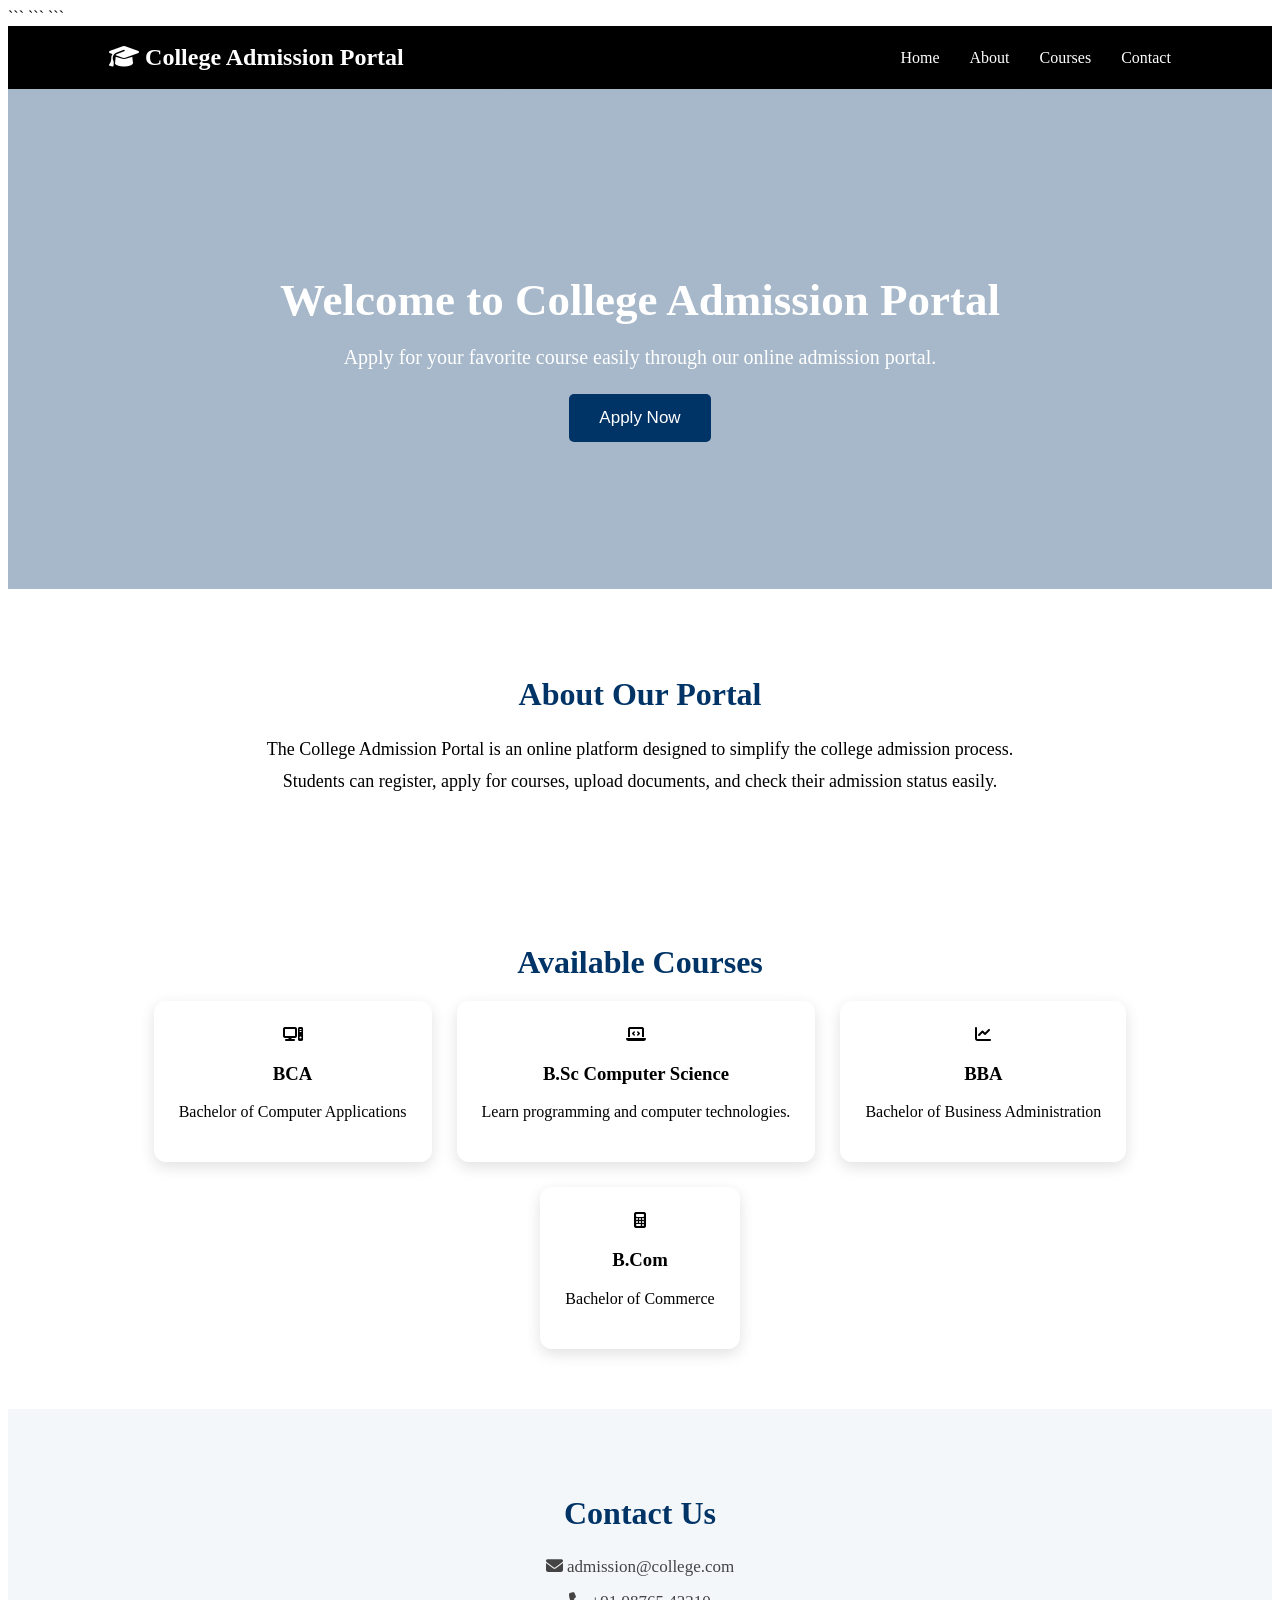
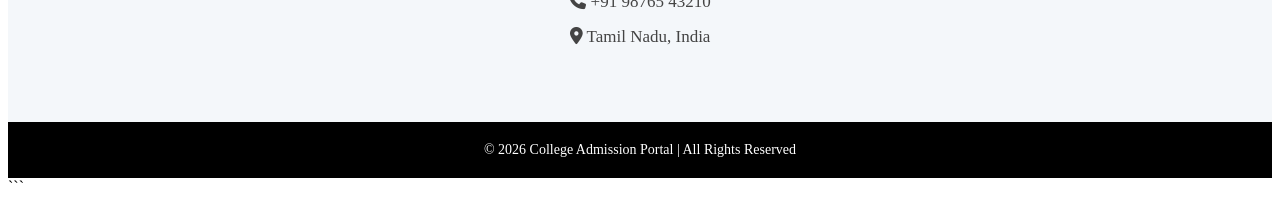
<file: index.html>
<!DOCTYPE html>

<html lang="en">
<head>
    <meta charset="UTF-8">
    <meta name="viewport" content="width=device-width, initial-scale=1.0">
    <title>College Admission Portal</title>

```
<link rel="stylesheet" href="style.css">

<link rel="stylesheet" href="https://cdnjs.cloudflare.com/ajax/libs/font-awesome/6.5.1/css/all.min.css">
```

</head>

<body>

```
<!-- Navigation Bar -->
<nav>
    <div class="logo">
        <i class="fa-solid fa-graduation-cap"></i>
        College Admission Portal
    </div>

    <ul>
        <li><a href="#home">Home</a></li>
        <li><a href="#about">About</a></li>
        <li><a href="#courses">Courses</a></li>
        <li><a href="#contact">Contact</a></li>
    </ul>
</nav>


<!-- Home Section -->
<section id="home" class="hero">

    <div class="hero-content">
        <h1>Welcome to College Admission Portal</h1>

        <p>
            Apply for your favorite course easily through our online
            admission portal.
        </p>

        
        <a href="login.html">
    <button>Apply Now</button>
</a>
    </div>

</section>


<!-- About Section -->
<section id="about" class="about">

    <h2>About Our Portal</h2>

    <p>
        The College Admission Portal is an online platform designed to
        simplify the college admission process. Students can register,
        apply for courses, upload documents, and check their admission
        status easily.
    </p>

</section>


<!-- Courses Section -->
<section id="courses" class="courses">

    <h2>Available Courses</h2>

    <div class="course-container">

        <div class="course-card">
            <i class="fa-solid fa-computer"></i>
            <h3>BCA</h3>
            <p>Bachelor of Computer Applications</p>
        </div>

        <div class="course-card">
            <i class="fa-solid fa-laptop-code"></i>
            <h3>B.Sc Computer Science</h3>
            <p>Learn programming and computer technologies.</p>
        </div>

        <div class="course-card">
            <i class="fa-solid fa-chart-line"></i>
            <h3>BBA</h3>
            <p>Bachelor of Business Administration</p>
        </div>

        <div class="course-card">
            <i class="fa-solid fa-calculator"></i>
            <h3>B.Com</h3>
            <p>Bachelor of Commerce</p>
        </div>

    </div>

</section>


<!-- Contact Section -->
<section id="contact" class="contact">

    <h2>Contact Us</h2>

    <p><i class="fa-solid fa-envelope"></i> admission@college.com</p>
    <p><i class="fa-solid fa-phone"></i> +91 98765 43210</p>
    <p><i class="fa-solid fa-location-dot"></i> Tamil Nadu, India</p>

</section>


<!-- Footer -->
<footer>

    <p>© 2026 College Admission Portal | All Rights Reserved</p>

</footer>


<script src="script.js"></script>
```

</body>
</html>
</file>
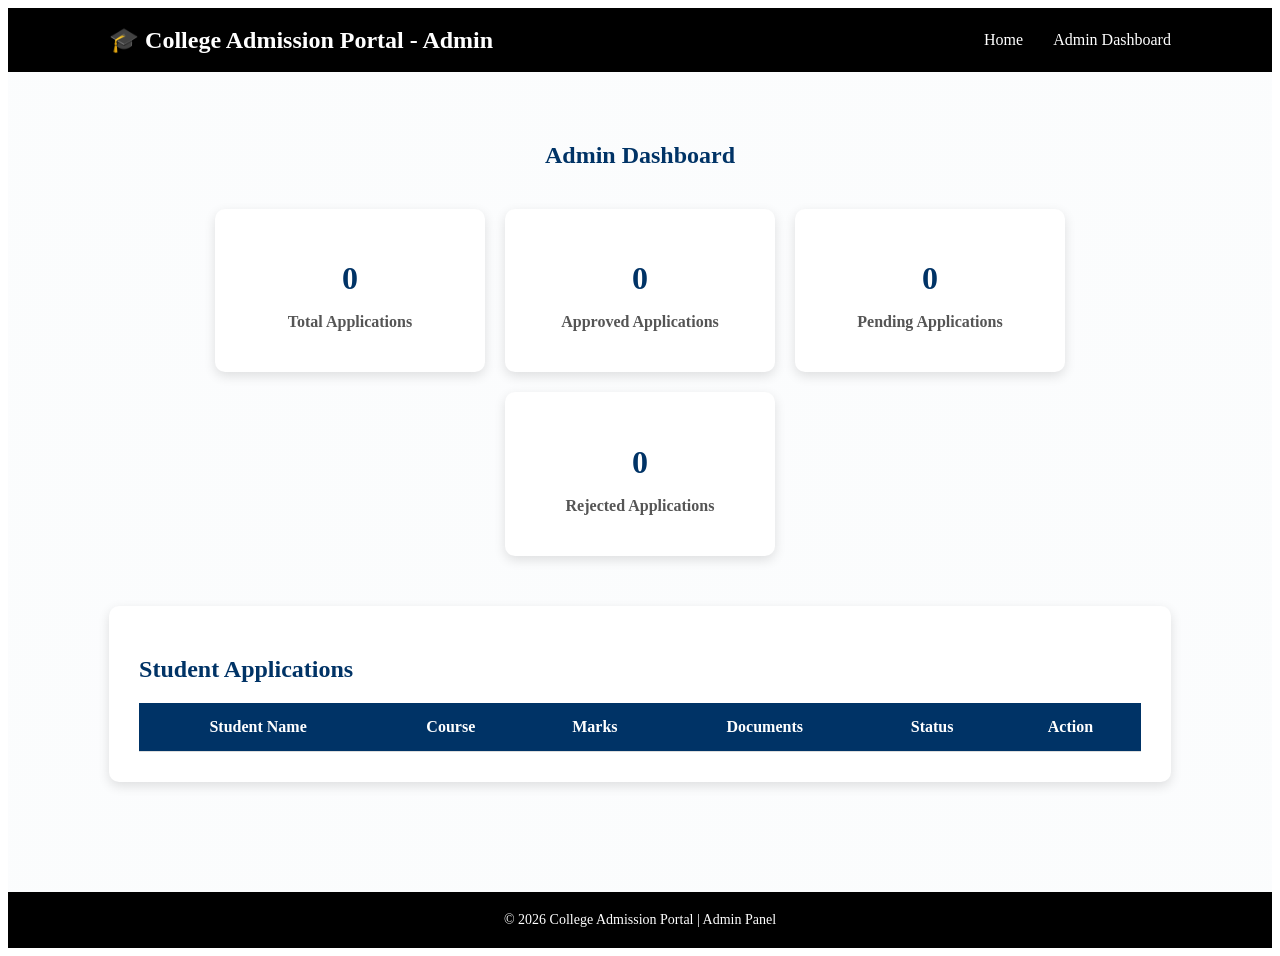
<file: admin.html>
<!DOCTYPE html>
<html lang="en">
<head>
    <meta charset="UTF-8">
    <meta name="viewport" content="width=device-width, initial-scale=1.0">
    <title>Admin Dashboard</title>
    <link rel="stylesheet" href="style.css">
</head>

<body>

<nav>
    <div class="logo">🎓 College Admission Portal - Admin</div>

    <ul>
        <li><a href="index.html">Home</a></li>
        <li><a href="admin.html">Admin Dashboard</a></li>
    </ul>
</nav>

<section class="admin-dashboard">

    <h1>Admin Dashboard</h1>

    <div class="admin-stats">

        <div class="stat-card">
            <h2 id="totalApplications">0</h2>
            <p>Total Applications</p>
        </div>

        <div class="stat-card">
            <h2 id="approvedApplications">0</h2>
            <p>Approved Applications</p>
        </div>

        <div class="stat-card">
            <h2 id="pendingApplications">0</h2>
            <p>Pending Applications</p>
        </div>

        <div class="stat-card">
            <h2 id="rejectedApplications">0</h2>
            <p>Rejected Applications</p>
        </div>

    </div>

    <div class="application-list">

        <h2>Student Applications</h2>

        <table>
            <thead>
                
                <tr>
    <th>Student Name</th>
    <th>Course</th>
    <th>Marks</th>
    <th>Documents</th>
    <th>Status</th>
    <th>Action</th>
</tr>
            </thead>

            <tbody id="applicationTable">
                <!-- Student applications will appear here -->
            </tbody>

        </table>

    </div>

</section>

<footer>
    <p>© 2026 College Admission Portal | Admin Panel</p>
</footer>

<script src="script.js"></script>

<script>

function loadApplications() {

    let applications =
        JSON.parse(localStorage.getItem("applications")) || [];

    let table = document.getElementById("applicationTable");

    table.innerHTML = "";

    let approved = 0;
    let pending = 0;
    let rejected = 0;

    applications.forEach((student, index) => {

        if (student.status === "Approved") {
            approved++;
        } 
        else if (student.status === "Rejected") {
            rejected++;
        } 
        else {
            pending++;
        }

        let row = document.createElement("tr");

        
        row.innerHTML = `
    <td>${student.name}</td>
    <td>${student.course}</td>
    <td>${student.marks || "-"}</td>
    <td>${student.documents && student.documents.length > 0 
        ? student.documents.join("<br>") 
        : "-"}</td>
    <td>${student.status}</td>

    <td>
        <button onclick="approveApplication(${index})">
            Approve
        </button>

        <button onclick="rejectApplication(${index})">
            Reject
        </button>
    </td>
`;

        table.appendChild(row);
    });

    document.getElementById("totalApplications").textContent =
        applications.length;

    document.getElementById("approvedApplications").textContent =
        approved;

    document.getElementById("pendingApplications").textContent =
        pending;

    document.getElementById("rejectedApplications").textContent =
        rejected;
}


function approveApplication(index) {

    let applications =
        JSON.parse(localStorage.getItem("applications")) || [];

    applications[index].status = "Approved";

    localStorage.setItem(
        "applications",
        JSON.stringify(applications)
    );

    loadApplications();
}


function rejectApplication(index) {

    let applications =
        JSON.parse(localStorage.getItem("applications")) || [];

    applications[index].status = "Rejected";

    localStorage.setItem(
        "applications",
        JSON.stringify(applications)
    );

    loadApplications();
}


loadApplications();

</script>

</body>
</html>
</file>
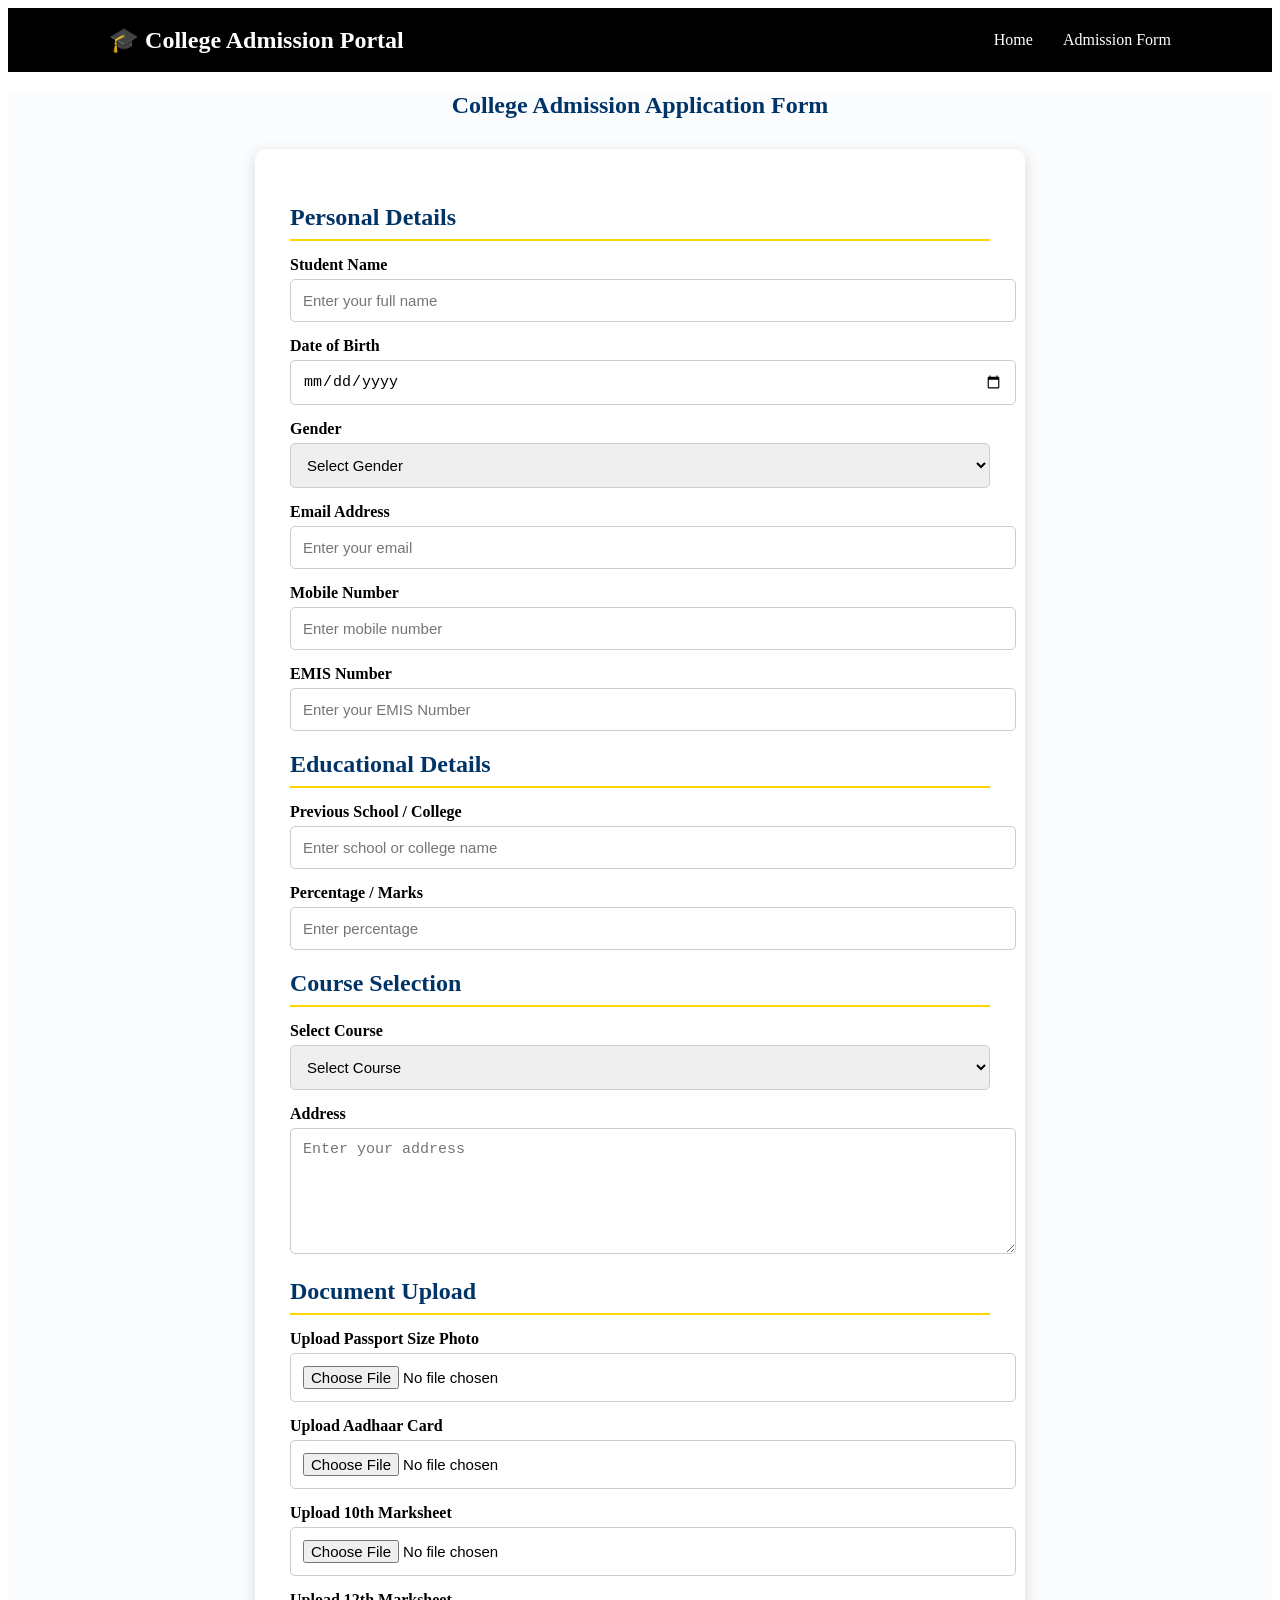
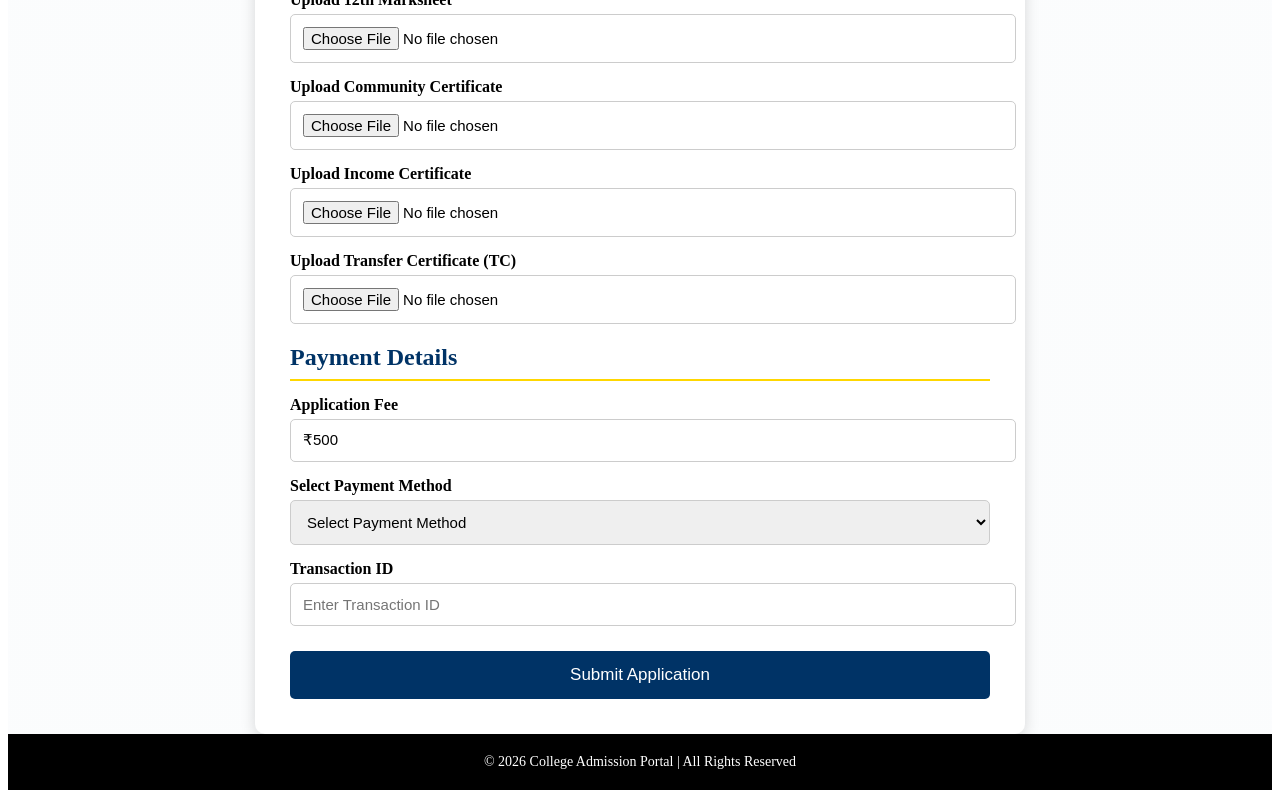
<file: admission.html>
<!DOCTYPE html>
<html lang="en">
<head>
    <meta charset="UTF-8">
    <meta name="viewport" content="width=device-width, initial-scale=1.0">
    <title>Admission Application Form</title>
    <link rel="stylesheet" href="style.css">
</head>

<body>

<nav>
    <div class="logo">🎓 College Admission Portal</div>

    <ul>
        <li><a href="index.html">Home</a></li>
        <li><a href="admission.html">Admission Form</a></li>
    </ul>
</nav>


<section class="admission-form">

    <h1>College Admission Application Form</h1>

    <form id="admissionForm">

        <h2>Personal Details</h2>

        <label>Student Name</label>
        <input type="text" placeholder="Enter your full name" required>

        <label>Date of Birth</label>
        <input type="date" required>

        <label>Gender</label>
        <select required>
            <option value="">Select Gender</option>
            <option>Male</option>
            <option>Female</option>
            <option>Other</option>
        </select>

        <label>Email Address</label>
        <input type="email" placeholder="Enter your email" required>

        
        <label>Mobile Number</label>
<input type="tel" placeholder="Enter mobile number" required>

<label>EMIS Number</label>
<input type="text" placeholder="Enter your EMIS Number" required>


        <h2>Educational Details</h2>

        <label>Previous School / College</label>
        <input type="text" placeholder="Enter school or college name">

        <label>Percentage / Marks</label>
        <input type="text" placeholder="Enter percentage">


        
        <h2>Course Selection</h2>

<label>Select Course</label>
<select required>
    <option value="">Select Course</option>
    <option>BCA</option>
    <option>B.Sc Computer Science</option>
    <option>B.Sc Mathematics</option>
    <option>B.Sc Physics</option>
    <option>BBA</option>
    <option>B.Com</option>
    <option>BA English</option>
    <option>BA Tamil</option>

        </select>


        <label>Address</label>
        <textarea placeholder="Enter your address"></textarea>


        
        <h2>Document Upload</h2>



<label>Upload Passport Size Photo</label>
<input type="file" accept="image/*" required>

<label>Upload Aadhaar Card</label>
<input type="file" accept=".pdf,.jpg,.jpeg,.png" required>

<label>Upload 10th Marksheet</label>
<input type="file" accept=".pdf,.jpg,.jpeg,.png" required>

<label>Upload 12th Marksheet</label>
<input type="file" accept=".pdf,.jpg,.jpeg,.png" required>

<label>Upload Community Certificate</label>
<input type="file" accept=".pdf,.jpg,.jpeg,.png" required>

<label>Upload Income Certificate</label>
<input type="file" accept=".pdf,.jpg,.jpeg,.png" required>

<label>Upload Transfer Certificate (TC)</label>
<input type="file" accept=".pdf,.jpg,.jpeg,.png" required>

<h2>Payment Details</h2>

<label>Application Fee</label>
<input type="text" value="₹500" readonly>

<label>Select Payment Method</label>

<select required>
    <option value="">Select Payment Method</option>
    <option>UPI</option>
    <option>Google Pay (GPay)</option>
    <option>PhonePe</option>
</select>

<label>Transaction ID</label>
<input type="text" placeholder="Enter Transaction ID" required>


<button type="submit">Submit Application</button>
    </form>

</section>


<footer>
    <p>© 2026 College Admission Portal | All Rights Reserved</p>
</footer>


<script src="script.js"></script>

</body>
</html>
</file>
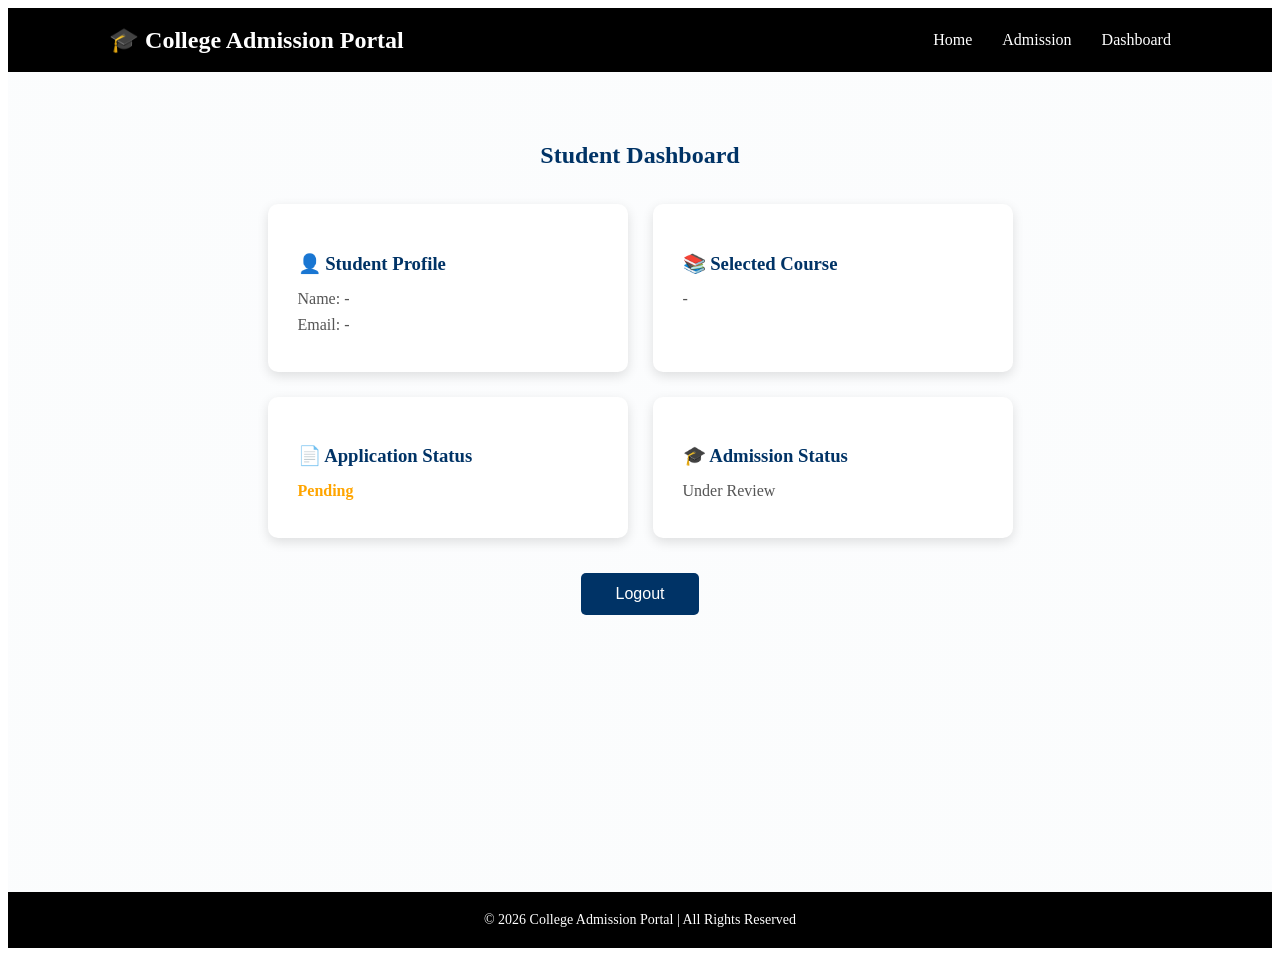
<file: dashboard.html>
<!DOCTYPE html>
<html lang="en">
<head>
    <meta charset="UTF-8">
    <meta name="viewport" content="width=device-width, initial-scale=1.0">
    <title>Student Dashboard</title>
    <link rel="stylesheet" href="style.css">
</head>

<body>

<nav>
    <div class="logo">🎓 College Admission Portal</div>

    <ul>
        <li><a href="index.html">Home</a></li>
        <li><a href="admission.html">Admission</a></li>
        <li><a href="dashboard.html">Dashboard</a></li>
    </ul>
</nav>


<section class="dashboard">

    <h1>Student Dashboard</h1>

    <div class="dashboard-container">

        <!-- Student Profile -->
        <div class="dashboard-card">
            <h3>👤 Student Profile</h3>

            <p>Name: <span id="studentName">-</span></p>

            <p>Email: <span id="studentEmail">-</span></p>
        </div>


        <!-- Selected Course -->
        <div class="dashboard-card">
            <h3>📚 Selected Course</h3>

            <p id="selectedCourse">-</p>
        </div>


        <!-- Application Status -->
        <div class="dashboard-card">
            <h3>📄 Application Status</h3>

            <p id="applicationStatus" class="pending">
                Pending
            </p>
        </div>


        <!-- Admission Status -->
        <div class="dashboard-card">
            <h3>🎓 Admission Status</h3>

            <p id="admissionStatus">
                Under Review
            </p>
        </div>

    </div>


    <button class="logout-btn" onclick="logout()">
        Logout
    </button>

</section>


<footer>
    <p>© 2026 College Admission Portal | All Rights Reserved</p>
</footer>


<script src="script.js"></script>

</body>
</html>
</file>
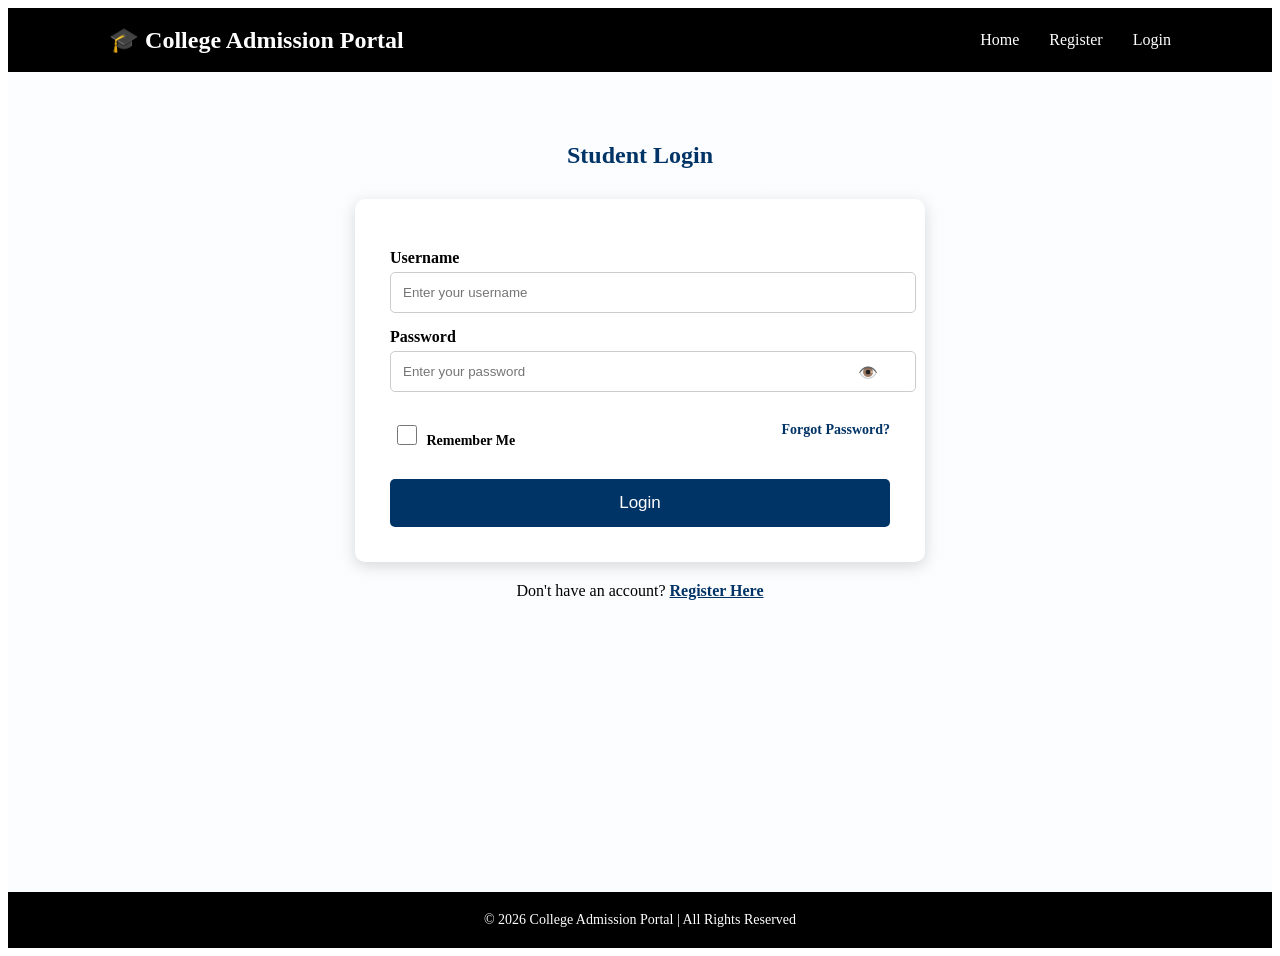
<file: login.html>
<!DOCTYPE html>
<html lang="en">
<head>
    <meta charset="UTF-8">
    <meta name="viewport" content="width=device-width, initial-scale=1.0">
    <title>Student Login</title>
    <link rel="stylesheet" href="style.css">
</head>

<body>

<nav>
    <div class="logo">🎓 College Admission Portal</div>

    <ul>
        <li><a href="index.html">Home</a></li>
        <li><a href="register.html">Register</a></li>
        <li><a href="login.html">Login</a></li>
    </ul>
</nav>


<section class="login-page">

    <h1>Student Login</h1>


    <form id="loginForm">

    <label>Username</label>
    <input type="text" placeholder="Enter your username" required>

    <label>Password</label>

    <div class="password-box">
        <input type="password" id="loginPassword"
               placeholder="Enter your password" required>

        <span onclick="togglePassword()" class="eye-icon">👁️</span>
    </div>

    <div class="login-options">
        <label>
            <input type="checkbox"> Remember Me
        </label>

        <a href="#" onclick="forgotPassword()">Forgot Password?</a>
    </div>

    <button type="submit">Login</button>

</form>

    <p class="register-text">
        Don't have an account?
        <a href="register.html">Register Here</a>
    </p>

</section>


<footer>
    <p>© 2026 College Admission Portal | All Rights Reserved</p>
</footer>

<script src="script.js"></script>

</body>
</html>
</file>
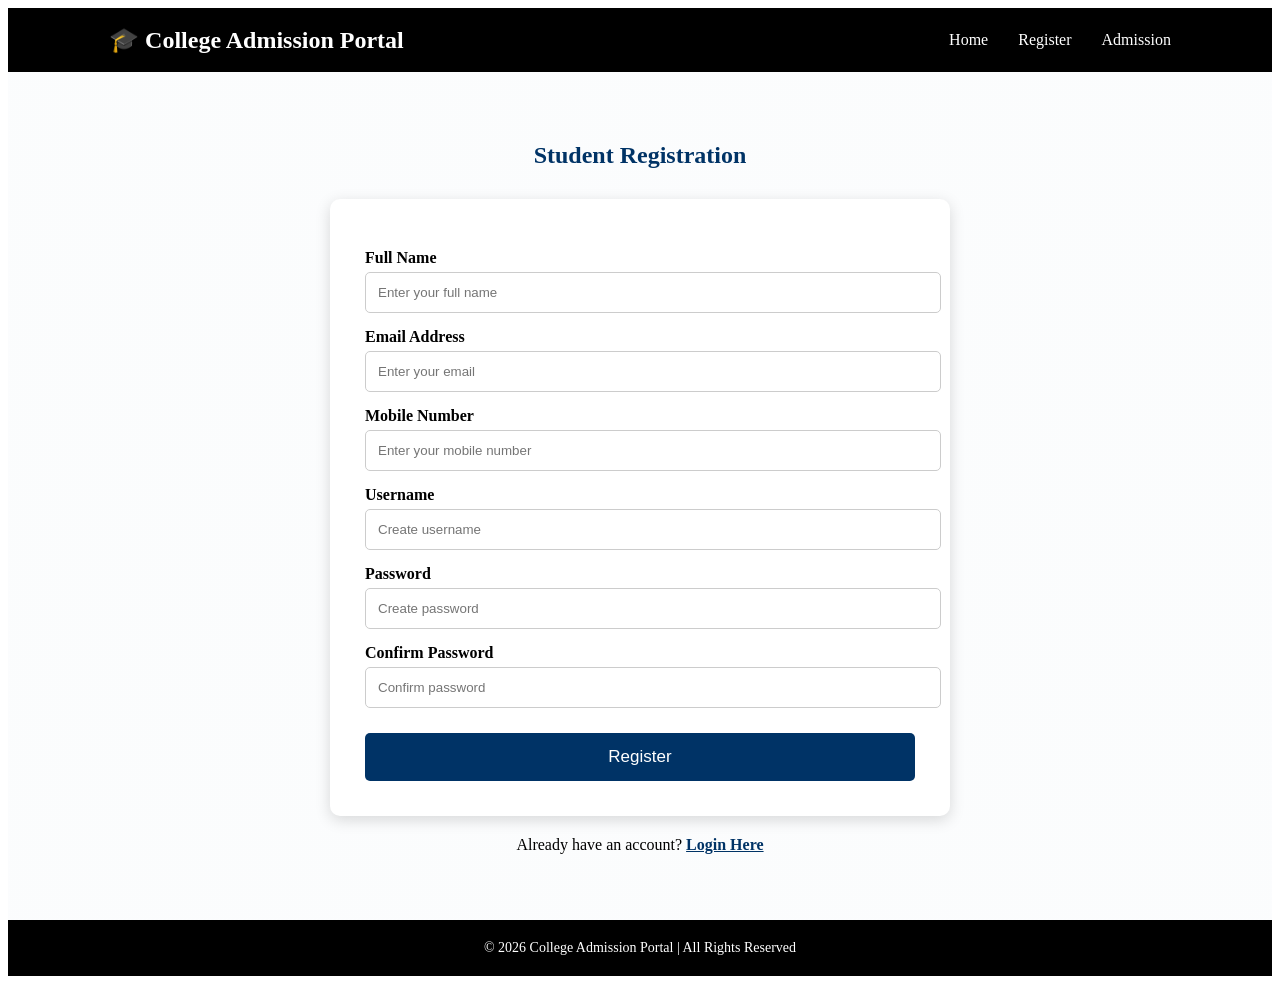
<file: register.html>
<!DOCTYPE html>
<html lang="en">
<head>
    <meta charset="UTF-8">
    <meta name="viewport" content="width=device-width, initial-scale=1.0">
    <title>Student Registration</title>
    <link rel="stylesheet" href="style.css">
</head>

<body>

<nav>
    <div class="logo">🎓 College Admission Portal</div>

    <ul>
        <li><a href="index.html">Home</a></li>
        <li><a href="register.html">Register</a></li>
        <li><a href="admission.html">Admission</a></li>
    </ul>
</nav>


<section class="registration-page">

    <h1>Student Registration</h1>

    <form id="registrationForm">

        <label>Full Name</label>
        <input type="text" id="fullName" placeholder="Enter your full name" required>
        
        <label>Email Address</label>
        <input type="email" placeholder="Enter your email" required>

        <label>Mobile Number</label>
        <input type="tel" placeholder="Enter your mobile number" required>

        <label>Username</label>
        <input type="text" placeholder="Create username" required>

        <label>Password</label>
        <input type="password" placeholder="Create password" required>

        <label>Confirm Password</label>
        <input type="password" placeholder="Confirm password" required>

        <button type="submit">Register</button>

    </form>

    <p class="login-text">
        Already have an account?
        <a href="login.html">Login Here</a>
    </p>

</section>


<footer>
    <p>© 2026 College Admission Portal | All Rights Reserved</p>
</footer>

<script src="script.js"></script>

</body>
</html>
</file>
<file: style.css>
<!DOCTYPE html>

<html lang="en">
<head>
    <meta charset="UTF-8">
    <meta name="viewport" content="width=device-width, initial-scale=1.0">
    <title>College Admission Portal</title>

```
<link rel="stylesheet" href="style.css">

<link rel="stylesheet" href="https://cdnjs.cloudflare.com/ajax/libs/font-awesome/6.5.1/css/all.min.css">
```

</head>

<body>

```
<!-- Navigation Bar -->
<nav>
    <div class="logo">
        <i class="fa-solid fa-graduation-cap"></i>
        College Admission Portal
    </div>

    <ul>
        <li><a href="#home">Home</a></li>
        <li><a href="#about">About</a></li>
        <li><a href="#courses">Courses</a></li>
        <li><a href="#contact">Contact</a></li>
    </ul>
</nav>


<!-- Home Section -->
<section id="home" class="hero">

    <div class="hero-content">
        <h1>Welcome to College Admission Portal</h1>

        <p>
            Apply for your favorite course easily through our online
            admission portal.
        </p>

        <button onclick="applyNow()">Apply Now</button>
    </div>

</section>


<!-- About Section -->
<section id="about" class="about">

    <h2>About Our Portal</h2>

    <p>
        The College Admission Portal is an online platform designed to
        simplify the college admission process. Students can register,
        apply for courses, upload documents, and check their admission
        status easily.
    </p>

</section>


<!-- Courses Section -->
<section id="courses" class="courses">

    <h2>Available Courses</h2>

    <div class="course-container">

        <div class="course-card">
            <i class="fa-solid fa-computer"></i>
            <h3>BCA</h3>
            <p>Bachelor of Computer Applications</p>
        </div>

        <div class="course-card">
            <i class="fa-solid fa-laptop-code"></i>
            <h3>B.Sc Computer Science</h3>
            <p>Learn programming and computer technologies.</p>
        </div>

        <div class="course-card">
            <i class="fa-solid fa-chart-line"></i>
            <h3>BBA</h3>
            <p>Bachelor of Business Administration</p>
        </div>

        <div class="course-card">
            <i class="fa-solid fa-calculator"></i>
            <h3>B.Com</h3>
            <p>Bachelor of Commerce</p>
        </div>

    </div>

</section>


<!-- Contact Section -->
<section id="contact" class="contact">

    <h2>Contact Us</h2>

    <p><i class="fa-solid fa-envelope"></i> admission@college.com</p>
    <p><i class="fa-solid fa-phone"></i> +91 98765 43210</p>
    <p><i class="fa-solid fa-location-dot"></i> Tamil Nadu, India</p>

</section>


<!-- Footer -->
<footer>

    <p>© 2026 College Admission Portal | All Rights Reserved</p>

</footer>


<script src="script.js"></script>
```

</body>
</html>

/* Admission Form */


.admission-form {
    min-height: 100vh;
    padding: 50px 10%;

    background-image:
        linear-gradient(
            rgba(255, 255, 255, 0.88),
            rgba(255, 255, 255, 0.88)
        ),
        url("https://images.unsplash.com/photo-1523240795612-9a054b0db644");

    background-size: cover;
    background-position: center;
    background-repeat: no-repeat;
    background-attachment: fixed;

}

.admission-form h1 {
    text-align: center;
    color: #003366;
    margin-bottom: 30px;
}

#admissionForm {
    max-width: 700px;
    margin: auto;
    background: white;
    padding: 35px;
    border-radius: 10px;
    box-shadow: 0 4px 15px rgba(0,0,0,0.15);
}

#admissionForm h2 {
    color: #003366;
    margin-top: 20px;
    margin-bottom: 15px;
    border-bottom: 2px solid #ffd700;
    padding-bottom: 8px;
}

#admissionForm label {
    display: block;
    margin-top: 15px;
    margin-bottom: 5px;
    font-weight: bold;
}

#admissionForm input,
#admissionForm select,
#admissionForm textarea {
    width: 100%;
    padding: 12px;
    border: 1px solid #ccc;
    border-radius: 5px;
    font-size: 15px;
}

#admissionForm textarea {
    height: 100px;
}

#admissionForm button {
    width: 100%;
    margin-top: 25px;
    padding: 14px;
    background-color: #003366;
    color: white;
    border: none;
    border-radius: 5px;
    font-size: 17px;
    cursor: pointer;
}

#admissionForm button:hover {
    background-color: #00509e;
}

/* Registration Page */

.registration-page {
    background-color: #f4f7fa;
    min-height: 80vh;
    padding: 50px 10%;
}

.registration-page h1 {
    text-align: center;
    color: #003366;
    margin-bottom: 30px;
}

#registrationForm {
    max-width: 550px;
    margin: auto;
    background: white;
    padding: 35px;
    border-radius: 10px;
    box-shadow: 0 4px 15px rgba(0,0,0,0.15);
}

#registrationForm label {
    display: block;
    margin-top: 15px;
    margin-bottom: 5px;
    font-weight: bold;
}

#registrationForm input {
    width: 100%;
    padding: 12px;
    border: 1px solid #ccc;
    border-radius: 5px;
}

#registrationForm button {
    width: 100%;
    margin-top: 25px;
    padding: 14px;
    background-color: #003366;
    color: white;
    border: none;
    border-radius: 5px;
    font-size: 17px;
    cursor: pointer;
}

.login-text {
    text-align: center;
    margin-top: 20px;
}

.login-text a {
    color: #003366;
    font-weight: bold;
}

/* Login Page */

.login-page {
    background-color: #f4f7fa;
    min-height: 80vh;
    padding: 50px 10%;
}

.login-page h1 {
    text-align: center;
    color: #003366;
    margin-bottom: 30px;
}

#loginForm {
    max-width: 500px;
    margin: auto;
    background: white;
    padding: 35px;
    border-radius: 10px;
    box-shadow: 0 4px 15px rgba(0,0,0,0.15);
}

#loginForm label {
    display: block;
    margin-top: 15px;
    margin-bottom: 5px;
    font-weight: bold;
}

#loginForm input {
    width: 100%;
    padding: 12px;
    border: 1px solid #ccc;
    border-radius: 5px;
}

#loginForm button {
    width: 100%;
    margin-top: 25px;
    padding: 14px;
    background-color: #003366;
    color: white;
    border: none;
    border-radius: 5px;
    font-size: 17px;
    cursor: pointer;
}

#loginForm button:hover {
    background-color: #00509e;
}

.register-text {
    text-align: center;
    margin-top: 20px;
}

.register-text a {
    color: #003366;
    font-weight: bold;
}

/* Student Dashboard */

.dashboard {
    background-color: #f4f7fa;
    min-height: 80vh;
    padding: 50px 10%;
    text-align: center;
}

.dashboard h1 {
    color: #003366;
    margin-bottom: 35px;
}

.dashboard-container {
    display: flex;
    flex-wrap: wrap;
    justify-content: center;
    gap: 25px;
}

.dashboard-card {
    background: white;
    width: 300px;
    padding: 30px;
    border-radius: 10px;
    box-shadow: 0 4px 12px rgba(0,0,0,0.12);
    text-align: left;
}

.dashboard-card h3 {
    color: #003366;
    margin-bottom: 15px;
}

.dashboard-card p {
    margin: 8px 0;
    color: #555;
}

.pending {
    color: orange !important;
    font-weight: bold;
}

.approved {
    color: green !important;
    font-weight: bold;
}

.logout-btn {
    margin-top: 35px;
    padding: 12px 35px;
    background-color: #003366;
    color: white;
    border: none;
    border-radius: 5px;
    font-size: 16px;
    cursor: pointer;
}

.logout-btn:hover {
    background-color: #00509e;
}


/* Admin Dashboard */

.admin-dashboard {
    background-color: #f4f7fa;
    min-height: 80vh;
    padding: 50px 8%;
}

.admin-dashboard h1 {
    text-align: center;
    color: #003366;
    margin-bottom: 40px;
}

.admin-stats {
    display: flex;
    flex-wrap: wrap;
    justify-content: center;
    gap: 20px;
}

.stat-card {
    background: white;
    width: 220px;
    padding: 25px;
    text-align: center;
    border-radius: 10px;
    box-shadow: 0 4px 12px rgba(0,0,0,0.12);
}

.stat-card h2 {
    color: #003366;
    font-size: 32px;
    margin-bottom: 10px;
}

.stat-card p {
    color: #555;
    font-weight: bold;
}

.application-list {
    margin-top: 50px;
    background: white;
    padding: 30px;
    border-radius: 10px;
    box-shadow: 0 4px 12px rgba(0,0,0,0.12);
}

.application-list h2 {
    color: #003366;
    margin-bottom: 20px;
}

.application-list table {
    width: 100%;
    border-collapse: collapse;
}

.application-list th,
.application-list td {
    padding: 15px;
    text-align: center;
    border-bottom: 1px solid #ddd;
}

.application-list th {
    background-color: #003366;
    color: white;
}

.application-list button {
    padding: 8px 15px;
    margin: 3px;
    border: none;
    border-radius: 5px;
    cursor: pointer;
    background-color: #003366;
    color: white;
}

.application-list button:hover {
    background-color: #00509e;
}




/* Home Page Graduation Background */

.hero {
    min-height: 600px;

    background-image:
        linear-gradient(
            rgba(0, 0, 0, 0.45),
            rgba(0, 0, 0, 0.45)
        ),
        url("https://images.unsplash.com/photo-1523050854058-8df90110c9f1");

    background-size: cover;
    background-position: center;
    background-repeat: no-repeat;

    display: flex;
    justify-content: center;
    align-items: center;
    text-align: center;
}

.hero-content {
    color: white;
}

.hero-content h1 {
    font-size: 45px;
    margin-bottom: 20px;
}

.hero-content p {
    font-size: 20px;
    margin-bottom: 25px;
}

.hero-content button {
    padding: 14px 30px;
    background-color: #003366;
    color: white;
    border: none;
    border-radius: 5px;
    font-size: 17px;
    cursor: pointer;
}

/* Login Extra Features */

.password-box {
    position: relative;
}

.password-box input {
    width: 100%;
}

.eye-icon {
    position: absolute;
    right: 12px;
    top: 12px;
    cursor: pointer;
}

.login-options {
    display: flex;
    justify-content: space-between;
    align-items: center;
    margin-top: 15px;
    font-size: 14px;
}

.login-options a {

    color: #003366;
    text-decoration: none;
    font-weight: bold;
}

/* Register Page Background */

.registration-page {
    background:
        linear-gradient(rgba(244, 247, 250, 0.35),
                        rgba(244, 247, 250, 0.35)),
        url('https://images.unsplash.com/photo-1523240795612-9a054b0db644?auto=format&fit=crop&w=1600&q=80');

    background-size: cover;
    background-position: center;
    background-repeat: no-repeat;
}

/* Login Page Background */

.login-page {
    background:
        linear-gradient(rgba(244, 247, 250, 0.35),
                        rgba(244, 247, 250, 0.35)),
        url('https://images.unsplash.com/photo-1516321318423-f06f85e504b3?auto=format&fit=crop&w=1600&q=80');

    background-size: cover;
    background-position: center;
    background-repeat: no-repeat;
}

/* Student Dashboard Background */

.dashboard {
    background:
        linear-gradient(rgba(244, 247, 250, 0.35),
                        rgba(244, 247, 250, 0.35)),
        url('https://images.unsplash.com/photo-1523050854058-8df90110c9f1?auto=format&fit=crop&w=1600&q=80');

    background-size: cover;
    background-position: center;
    background-repeat: no-repeat;
}

/* Admission Page Background */

.admission-form {
    background:
        linear-gradient(rgba(244, 247, 250, 0.35),
                        rgba(244, 247, 250, 0.35)),
        url('https://images.unsplash.com/photo-1498243691581-b145c3f54a5a?auto=format&fit=crop&w=1600&q=80');

    background-size: cover;
    background-position: center;
    background-repeat: no-repeat;
}

/* Admin Dashboard Background */

.admin-dashboard {
    background:
        linear-gradient(rgba(244, 247, 250, 0.35),
                        rgba(244, 247, 250, 0.35)),
        url('https://images.unsplash.com/photo-1541339907198-e08756dedf3f?auto=format&fit=crop&w=1600&q=80');

    background-size: cover;
    background-position: center;
    background-repeat: no-repeat;
}


/* Professional Center Alignment for Home Page */

#about,
#courses {
    text-align: center;
    padding: 60px 10%;
}

#about h2,
#courses h2 {
    text-align: center;
    color: #003366;
    font-size: 32px;
    margin-bottom: 20px;
}

#about p {
    max-width: 800px;
    margin: 0 auto;
    text-align: center;
    line-height: 1.8;
    font-size: 18px;
}

/* Course Section Center */

.course-container,
.courses-container,
.course-list {
    display: flex;
    justify-content: center;
    align-items: stretch;
    flex-wrap: wrap;
    gap: 25px;
}

/* Course Cards Professional Design */

.course-card {
    text-align: center;
    padding: 25px;
    border-radius: 12px;
    box-shadow: 0 5px 15px rgba(0,0,0,0.12);
    transition: 0.3s;
}

.course-card:hover {
    transform: translateY(-8px);
}

/* Home Page Background */

.hero {
    min-height: 500px;

    background:
        linear-gradient(rgba(0, 51, 102, 0.35),
                        rgba(0, 51, 102, 0.35)),
        url('https://images.unsplash.com/photo-1562774053-701939374585?auto=format&fit=crop&w=1600&q=80');

    background-size: cover;
    background-position: center;
    background-repeat: no-repeat;

    display: flex;
    justify-content: center;
    align-items: center;
    text-align: center;

    color: white;
}


/* Navigation Bar - Black and Horizontal */

nav {
    background-color: black;
    display: flex;
    justify-content: space-between;
    align-items: center;
    padding: 18px 8%;
}

.logo {
    color: white;
    font-size: 24px;
    font-weight: bold;
}

nav ul {
    display: flex !important;
    flex-direction: row !important;
    justify-content: flex-end;
    align-items: center;
    list-style: none;
    gap: 30px;
    margin: 0;
    padding: 0;
}

nav ul li {
    display: inline-block !important;
}

nav ul li a {
    color: white;
    text-decoration: none;
    font-size: 16px;
    font-weight: 500;
}

nav ul li a:hover {
    color: #cccccc;
}



/* Professional Contact Section */

#contact {
    background-color: #f4f7fa;
    padding: 60px 20px;
    text-align: center;
}

#contact h2 {
    color: #003366;
    font-size: 32px;
    margin-bottom: 25px;
}

#contact p {
    font-size: 17px;
    color: #444;
    margin: 15px 0;
}

#contact p:hover {
    color: #003366;
}

/* Professional Footer */

footer {
    background-color: black;
    color: white;
    text-align: center;
    padding: 20px;
}

footer p {
    margin: 0;
    font-size: 14px;
}

;.login-options input[type="checkbox"] {
    width: 25px;
    height: 25px;
    cursor: pointer;
    vertical-align: middle;
    margin-right: 6px;
}






.login-options input[type="checkbox"] {

    width: 20px !important;
    height: 20px !important;
    min-width: 26px;
    cursor: pointer;
}
</file>
